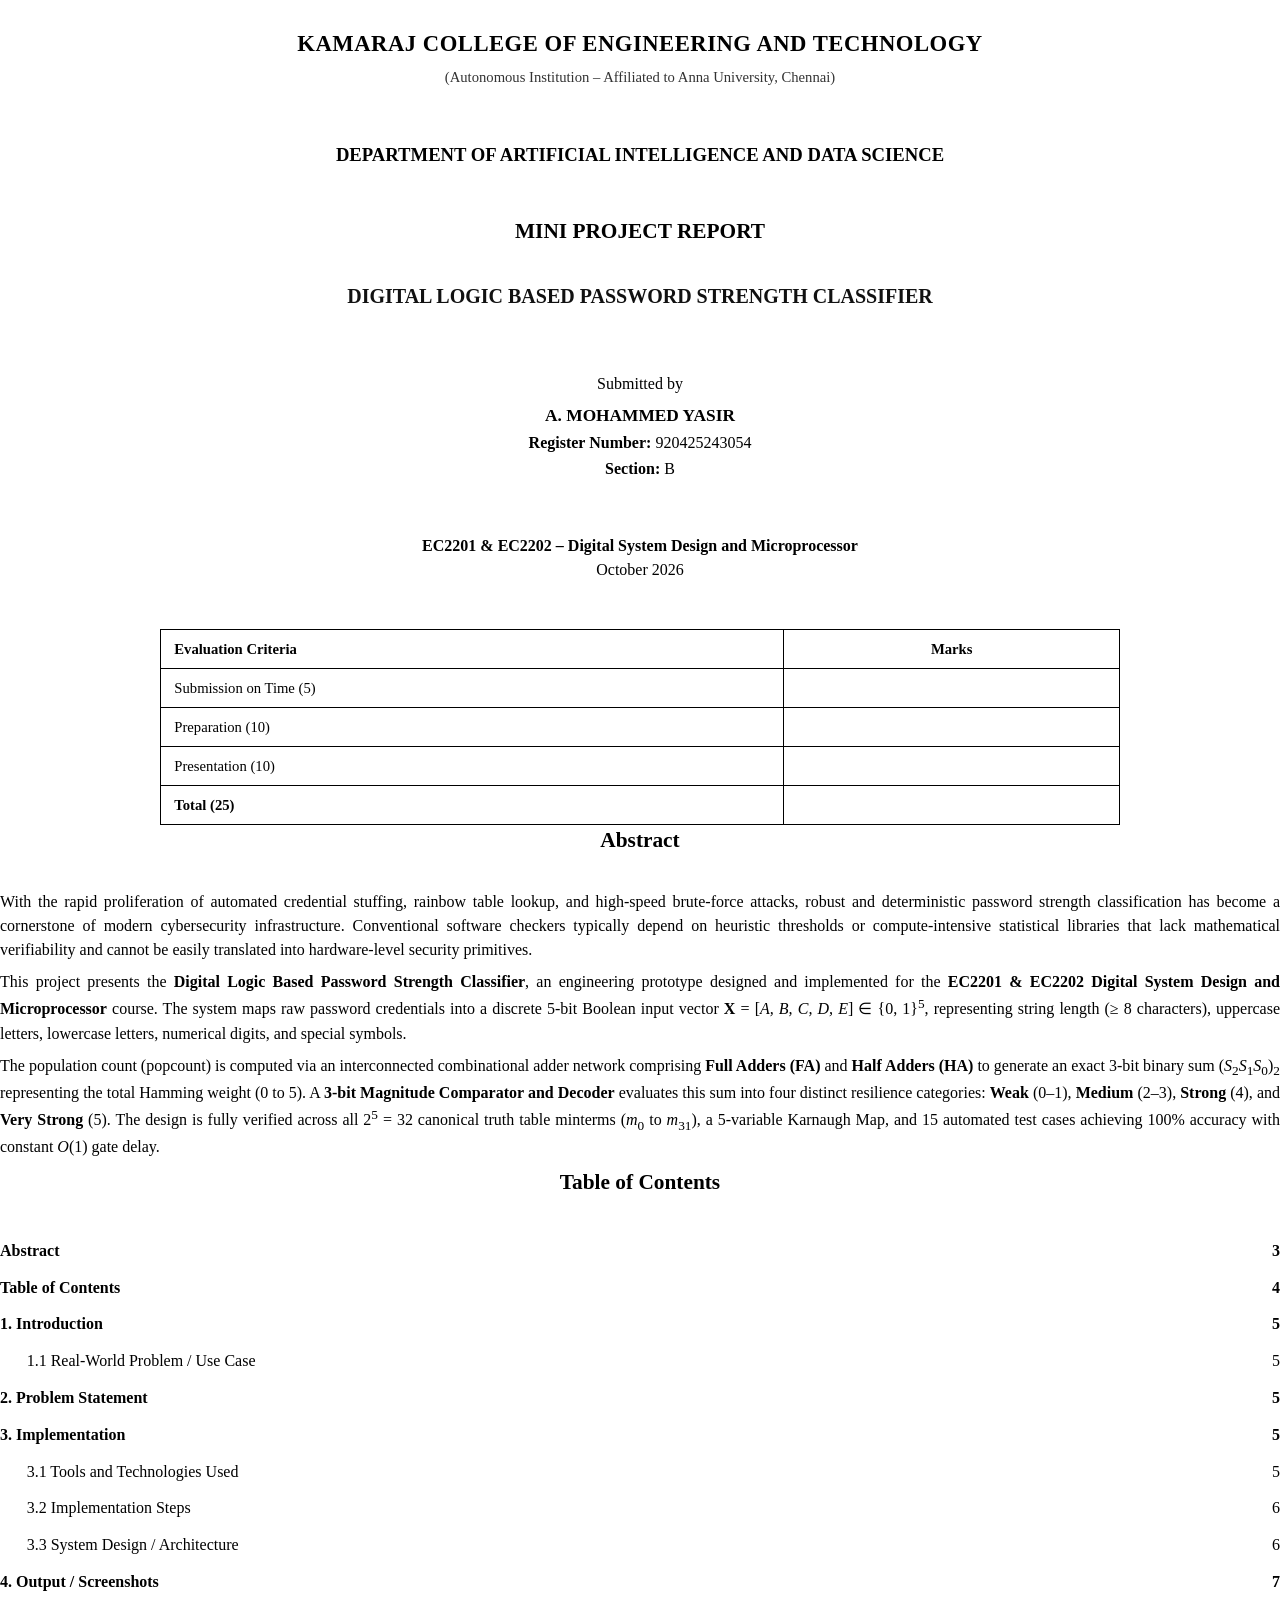
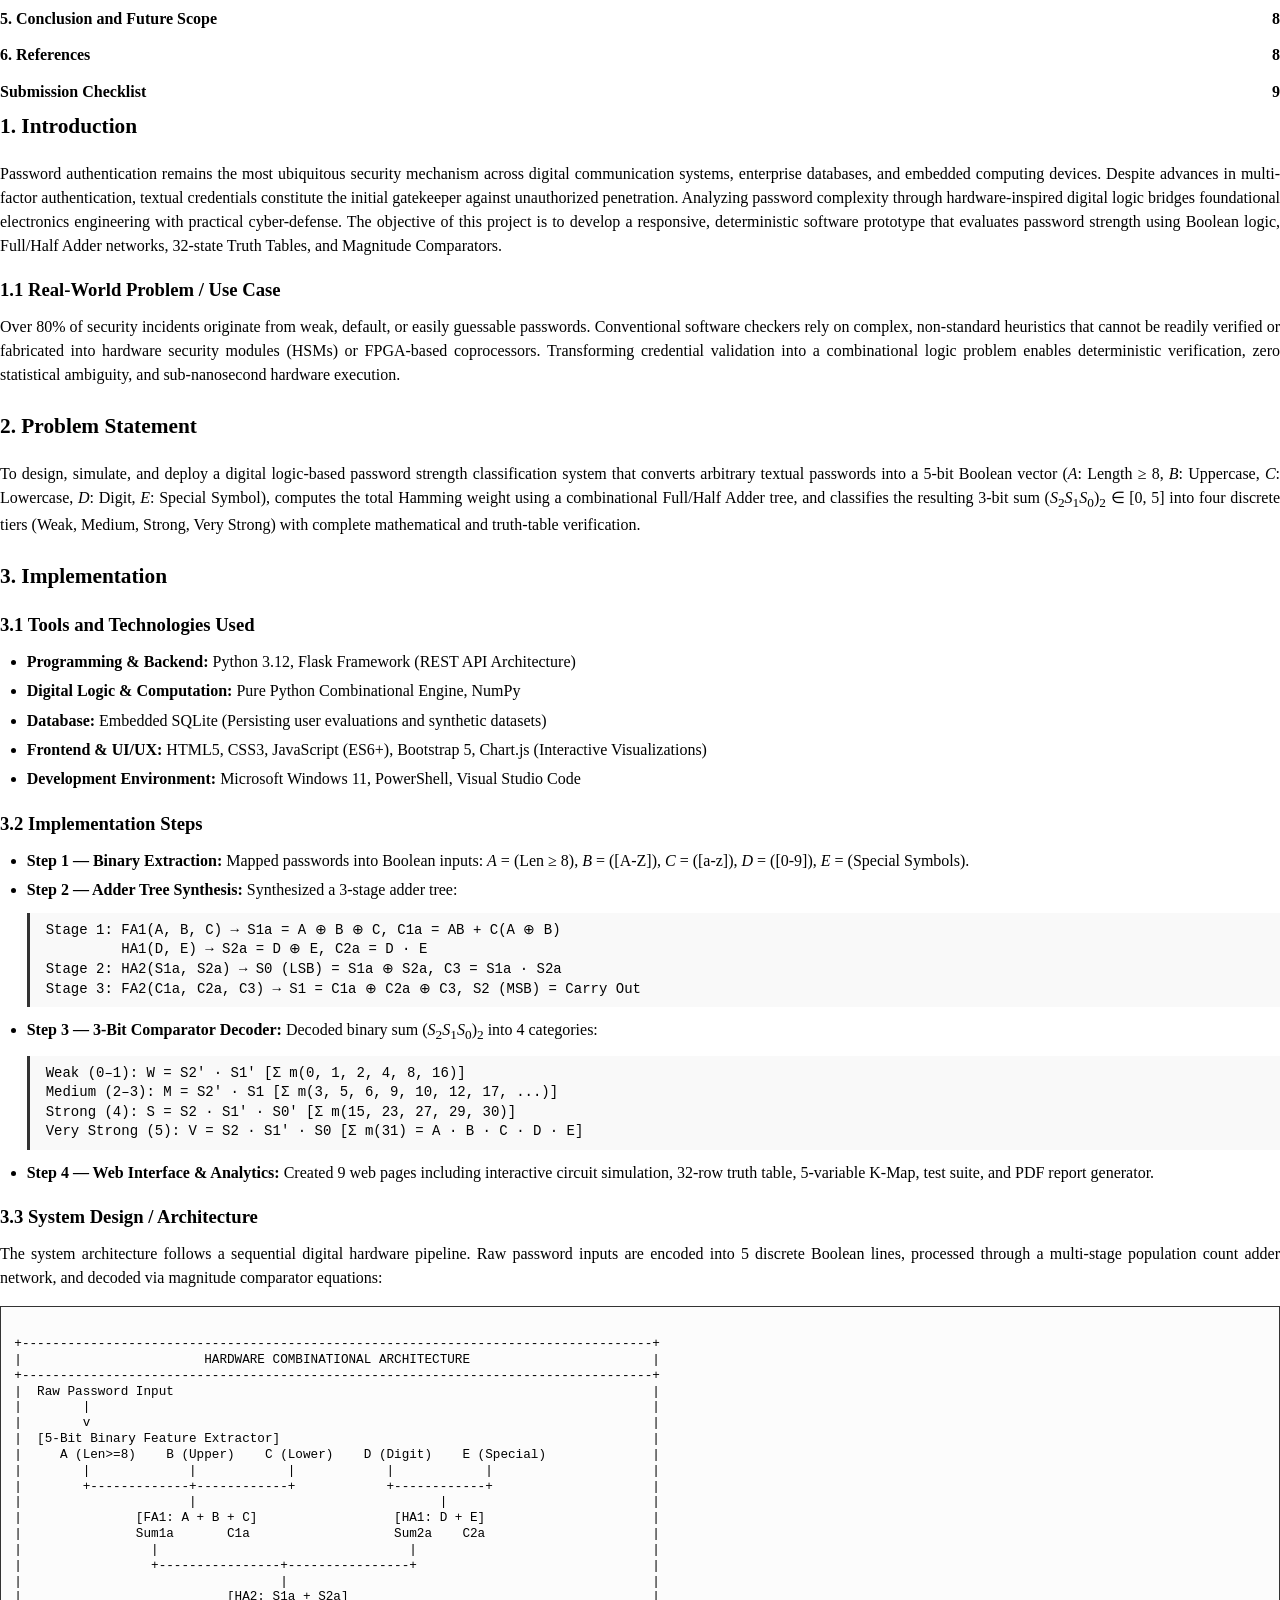
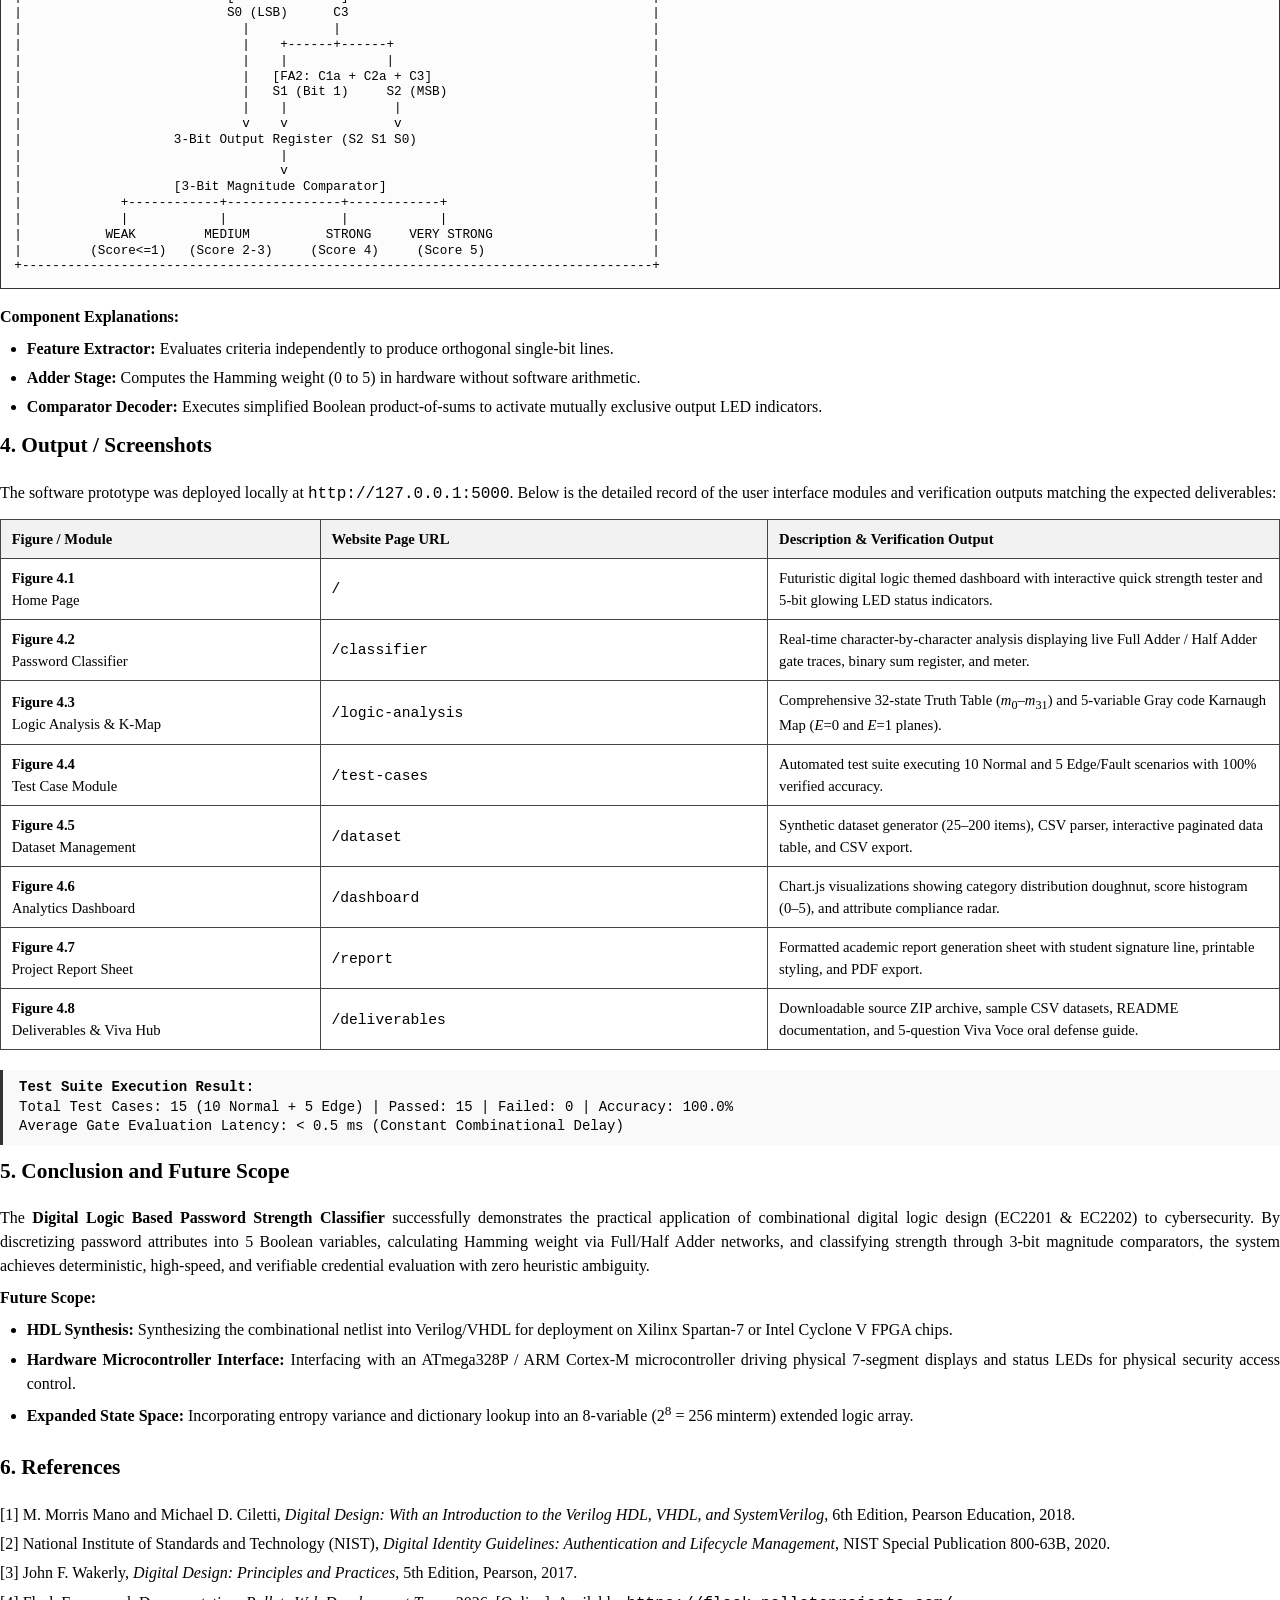
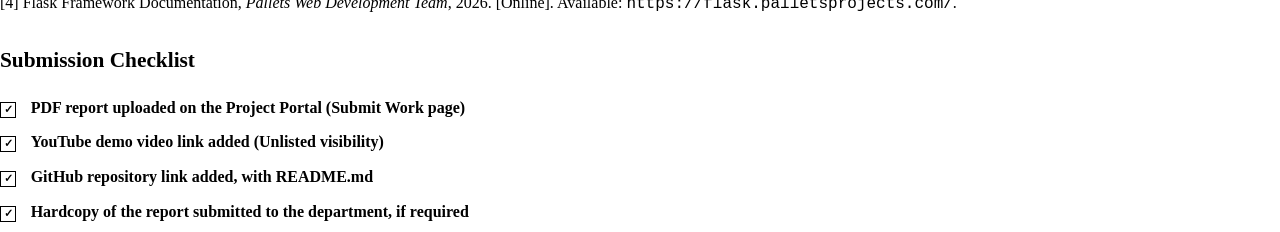
<file: digital-logic-password-classifier/generate_pdf.html>
<!DOCTYPE html>
<html lang="en">
<head>
    <meta charset="UTF-8">
    <title>Mini Project Report - A. Mohammed Yasir (920425243054)</title>
    <style>
        @page {
            size: A4;
            margin-top: 1in;
            margin-bottom: 1in;
            margin-right: 1in;
            margin-left: 1.25in;
            @bottom-center {
                content: counter(page);
                font-family: 'Times New Roman', Times, serif;
                font-size: 11pt;
            }
        }

        body {
            font-family: 'Times New Roman', Times, serif;
            font-size: 12pt;
            line-height: 1.5;
            color: #000000;
            background-color: #ffffff;
            margin: 0;
            padding: 0;
            text-align: justify;
        }

        p {
            margin-top: 0;
            margin-bottom: 6pt;
            text-align: justify;
        }

        h1.title-college {
            font-size: 17pt;
            font-weight: bold;
            text-align: center;
            margin-top: 20pt;
            margin-bottom: 8pt;
            text-transform: uppercase;
            letter-spacing: 0.5px;
        }

        h2.dept-title {
            font-size: 14pt;
            font-weight: bold;
            text-align: center;
            margin-top: 40pt;
            margin-bottom: 35pt;
            text-transform: uppercase;
        }

        h2.report-main-title {
            font-size: 16pt;
            font-weight: bold;
            text-align: center;
            margin-top: 20pt;
            margin-bottom: 25pt;
            text-transform: uppercase;
        }

        h3.project-name {
            font-size: 15pt;
            font-weight: bold;
            text-align: center;
            margin-top: 15pt;
            margin-bottom: 45pt;
            color: #111111;
            text-transform: uppercase;
        }

        .submitted-section {
            text-align: center;
            font-size: 12pt;
            line-height: 1.6;
            margin-top: 30pt;
            margin-bottom: 40pt;
        }

        .student-name {
            font-size: 13pt;
            font-weight: bold;
        }

        .course-info {
            text-align: center;
            font-size: 12pt;
            font-weight: bold;
            margin-top: 30pt;
            margin-bottom: 35pt;
        }

        .eval-table {
            width: 75%;
            margin: 0 auto;
            border-collapse: collapse;
            font-size: 11pt;
            margin-top: 20pt;
        }

        .eval-table th, .eval-table td {
            border: 1px solid #000000;
            padding: 6pt 10pt;
            text-align: left;
        }

        .eval-table td.center {
            text-align: center;
        }

        h1.chapter-title {
            font-size: 16pt;
            font-weight: bold;
            margin-top: 0;
            margin-bottom: 14pt;
            color: #000000;
        }

        h2.section-heading {
            font-size: 14pt;
            font-weight: bold;
            margin-top: 14pt;
            margin-bottom: 8pt;
            color: #000000;
        }

        .page-break {
            page-break-after: always;
            break-after: page;
        }

        /* Table of Contents */
        .toc-table {
            width: 100%;
            border-collapse: collapse;
            font-size: 12pt;
            line-height: 1.8;
        }

        .toc-table td {
            padding: 3pt 0;
        }

        .toc-dots {
            border-bottom: 1px dotted #555555;
            width: 100%;
            height: 12px;
            display: inline-block;
        }

        /* Architecture Diagram Box */
        .arch-box {
            border: 1px solid #333333;
            background-color: #fcfcfc;
            padding: 10pt;
            margin: 12pt 0;
            font-family: 'Courier New', Courier, monospace;
            font-size: 9.5pt;
            line-height: 1.25;
            white-space: pre;
            overflow: hidden;
        }

        /* Code/Formula blocks */
        .formula-box {
            background-color: #f9f9f9;
            border-left: 3px solid #333333;
            padding: 6pt 12pt;
            margin: 8pt 0;
            font-family: 'Courier New', Courier, monospace;
            font-size: 10.5pt;
            line-height: 1.4;
        }

        /* Screenshot Table */
        .screenshot-table {
            width: 100%;
            border-collapse: collapse;
            font-size: 11pt;
            margin-top: 10pt;
        }

        .screenshot-table th, .screenshot-table td {
            border: 1px solid #444444;
            padding: 6pt 8pt;
            text-align: left;
        }

        .screenshot-table th {
            background-color: #f2f2f2;
            font-weight: bold;
        }

        ul, ol {
            margin-top: 0;
            margin-bottom: 8pt;
            padding-left: 20pt;
        }

        li {
            margin-bottom: 4pt;
        }

        .checklist-item {
            margin-bottom: 8pt;
            font-size: 12pt;
        }

        .checkbox-box {
            display: inline-block;
            width: 14px;
            height: 14px;
            border: 1px solid #000;
            margin-right: 8pt;
            text-align: center;
            line-height: 12px;
            font-size: 11px;
            font-weight: bold;
        }
    </style>
</head>
<body>

    <!-- ================= PAGE 1: TITLE PAGE ================= -->
    <div class="page-break" style="text-align: center;">
        <h1 class="title-college">KAMARAJ COLLEGE OF ENGINEERING AND TECHNOLOGY</h1>
        <div style="font-size: 11pt; margin-top: -4pt; color: #333;">(Autonomous Institution – Affiliated to Anna University, Chennai)</div>
        
        <h2 class="dept-title">DEPARTMENT OF ARTIFICIAL INTELLIGENCE AND DATA SCIENCE</h2>
        
        <h2 class="report-main-title">MINI PROJECT REPORT</h2>
        
        <h3 class="project-name">DIGITAL LOGIC BASED PASSWORD STRENGTH CLASSIFIER</h3>
        
        <div class="submitted-section">
            <div>Submitted by</div>
            <div class="student-name" style="margin-top: 4pt;">A. MOHAMMED YASIR</div>
            <div><strong>Register Number:</strong> 920425243054</div>
            <div><strong>Section:</strong> B</div>
        </div>
        
        <div class="course-info">
            EC2201 &amp; EC2202 – Digital System Design and Microprocessor<br>
            <span style="font-weight: normal;">October 2026</span>
        </div>
        
        <table class="eval-table">
            <thead>
                <tr>
                    <th>Evaluation Criteria</th>
                    <th style="width: 35%; text-align: center;">Marks</th>
                </tr>
            </thead>
            <tbody>
                <tr>
                    <td>Submission on Time (5)</td>
                    <td></td>
                </tr>
                <tr>
                    <td>Preparation (10)</td>
                    <td></td>
                </tr>
                <tr>
                    <td>Presentation (10)</td>
                    <td></td>
                </tr>
                <tr>
                    <td><strong>Total (25)</strong></td>
                    <td></td>
                </tr>
            </tbody>
        </table>
    </div>

    <!-- ================= PAGE 2: ABSTRACT ================= -->
    <div class="page-break">
        <h1 class="chapter-title" style="text-align: center; margin-bottom: 25pt;">Abstract</h1>
        
        <p>
            With the rapid proliferation of automated credential stuffing, rainbow table lookup, and high-speed brute-force attacks, robust and deterministic password strength classification has become a cornerstone of modern cybersecurity infrastructure. Conventional software checkers typically depend on heuristic thresholds or compute-intensive statistical libraries that lack mathematical verifiability and cannot be easily translated into hardware-level security primitives.
        </p>
        
        <p>
            This project presents the <strong>Digital Logic Based Password Strength Classifier</strong>, an engineering prototype designed and implemented for the <strong>EC2201 &amp; EC2202 Digital System Design and Microprocessor</strong> course. The system maps raw password credentials into a discrete 5-bit Boolean input vector <strong>X</strong> = [<em>A, B, C, D, E</em>] &isin; {0, 1}<sup>5</sup>, representing string length (&ge; 8 characters), uppercase letters, lowercase letters, numerical digits, and special symbols. 
        </p>
        
        <p>
            The population count (popcount) is computed via an interconnected combinational adder network comprising <strong>Full Adders (FA)</strong> and <strong>Half Adders (HA)</strong> to generate an exact 3-bit binary sum (<em>S</em><sub>2</sub><em>S</em><sub>1</sub><em>S</em><sub>0</sub>)<sub>2</sub> representing the total Hamming weight (0 to 5). A <strong>3-bit Magnitude Comparator and Decoder</strong> evaluates this sum into four distinct resilience categories: <strong>Weak</strong> (0–1), <strong>Medium</strong> (2–3), <strong>Strong</strong> (4), and <strong>Very Strong</strong> (5). The design is fully verified across all 2<sup>5</sup> = 32 canonical truth table minterms (<em>m</em><sub>0</sub> to <em>m</em><sub>31</sub>), a 5-variable Karnaugh Map, and 15 automated test cases achieving 100% accuracy with constant <em>O</em>(1) gate delay.
        </p>
    </div>

    <!-- ================= PAGE 3: TABLE OF CONTENTS ================= -->
    <div class="page-break">
        <h1 class="chapter-title" style="text-align: center; margin-bottom: 25pt;">Table of Contents</h1>
        
        <table class="toc-table">
            <tr>
                <td style="width: 80%;"><strong>Abstract</strong></td>
                <td style="text-align: right; width: 20%;"><strong>3</strong></td>
            </tr>
            <tr>
                <td><strong>Table of Contents</strong></td>
                <td style="text-align: right;"><strong>4</strong></td>
            </tr>
            <tr>
                <td><strong>1. Introduction</strong></td>
                <td style="text-align: right;"><strong>5</strong></td>
            </tr>
            <tr>
                <td style="padding-left: 20pt;">1.1 Real-World Problem / Use Case</td>
                <td style="text-align: right;">5</td>
            </tr>
            <tr>
                <td><strong>2. Problem Statement</strong></td>
                <td style="text-align: right;"><strong>5</strong></td>
            </tr>
            <tr>
                <td><strong>3. Implementation</strong></td>
                <td style="text-align: right;"><strong>5</strong></td>
            </tr>
            <tr>
                <td style="padding-left: 20pt;">3.1 Tools and Technologies Used</td>
                <td style="text-align: right;">5</td>
            </tr>
            <tr>
                <td style="padding-left: 20pt;">3.2 Implementation Steps</td>
                <td style="text-align: right;">6</td>
            </tr>
            <tr>
                <td style="padding-left: 20pt;">3.3 System Design / Architecture</td>
                <td style="text-align: right;">6</td>
            </tr>
            <tr>
                <td><strong>4. Output / Screenshots</strong></td>
                <td style="text-align: right;"><strong>7</strong></td>
            </tr>
            <tr>
                <td><strong>5. Conclusion and Future Scope</strong></td>
                <td style="text-align: right;"><strong>8</strong></td>
            </tr>
            <tr>
                <td><strong>6. References</strong></td>
                <td style="text-align: right;"><strong>8</strong></td>
            </tr>
            <tr>
                <td><strong>Submission Checklist</strong></td>
                <td style="text-align: right;"><strong>9</strong></td>
            </tr>
        </table>
    </div>

    <!-- ================= PAGE 4: SECTIONS 1, 2, 3.1, 3.2 ================= -->
    <div class="page-break">
        <h1 class="chapter-title">1. Introduction</h1>
        <p>
            Password authentication remains the most ubiquitous security mechanism across digital communication systems, enterprise databases, and embedded computing devices. Despite advances in multi-factor authentication, textual credentials constitute the initial gatekeeper against unauthorized penetration. Analyzing password complexity through hardware-inspired digital logic bridges foundational electronics engineering with practical cyber-defense. The objective of this project is to develop a responsive, deterministic software prototype that evaluates password strength using Boolean logic, Full/Half Adder networks, 32-state Truth Tables, and Magnitude Comparators.
        </p>

        <h2 class="section-heading">1.1 Real-World Problem / Use Case</h2>
        <p>
            Over 80% of security incidents originate from weak, default, or easily guessable passwords. Conventional software checkers rely on complex, non-standard heuristics that cannot be readily verified or fabricated into hardware security modules (HSMs) or FPGA-based coprocessors. Transforming credential validation into a combinational logic problem enables deterministic verification, zero statistical ambiguity, and sub-nanosecond hardware execution.
        </p>

        <h1 class="chapter-title" style="margin-top: 18pt;">2. Problem Statement</h1>
        <p>
            To design, simulate, and deploy a digital logic-based password strength classification system that converts arbitrary textual passwords into a 5-bit Boolean vector (<em>A</em>: Length &ge; 8, <em>B</em>: Uppercase, <em>C</em>: Lowercase, <em>D</em>: Digit, <em>E</em>: Special Symbol), computes the total Hamming weight using a combinational Full/Half Adder tree, and classifies the resulting 3-bit sum (<em>S</em><sub>2</sub><em>S</em><sub>1</sub><em>S</em><sub>0</sub>)<sub>2</sub> &isin; [0, 5] into four discrete tiers (Weak, Medium, Strong, Very Strong) with complete mathematical and truth-table verification.
        </p>

        <h1 class="chapter-title" style="margin-top: 18pt;">3. Implementation</h1>
        
        <h2 class="section-heading">3.1 Tools and Technologies Used</h2>
        <ul>
            <li><strong>Programming & Backend:</strong> Python 3.12, Flask Framework (REST API Architecture)</li>
            <li><strong>Digital Logic & Computation:</strong> Pure Python Combinational Engine, NumPy</li>
            <li><strong>Database:</strong> Embedded SQLite (Persisting user evaluations and synthetic datasets)</li>
            <li><strong>Frontend & UI/UX:</strong> HTML5, CSS3, JavaScript (ES6+), Bootstrap 5, Chart.js (Interactive Visualizations)</li>
            <li><strong>Development Environment:</strong> Microsoft Windows 11, PowerShell, Visual Studio Code</li>
        </ul>

        <h2 class="section-heading">3.2 Implementation Steps</h2>
        <ul>
            <li><strong>Step 1 — Binary Extraction:</strong> Mapped passwords into Boolean inputs: <em>A</em> = (Len &ge; 8), <em>B</em> = ([A-Z]), <em>C</em> = ([a-z]), <em>D</em> = ([0-9]), <em>E</em> = (Special Symbols).</li>
            <li><strong>Step 2 — Adder Tree Synthesis:</strong> Synthesized a 3-stage adder tree:
                <div class="formula-box">
Stage 1: FA1(A, B, C) &rarr; S1a = A &oplus; B &oplus; C, C1a = AB + C(A &oplus; B)<br>
&nbsp;&nbsp;&nbsp;&nbsp;&nbsp;&nbsp;&nbsp;&nbsp; HA1(D, E) &rarr; S2a = D &oplus; E, C2a = D &middot; E<br>
Stage 2: HA2(S1a, S2a) &rarr; S0 (LSB) = S1a &oplus; S2a, C3 = S1a &middot; S2a<br>
Stage 3: FA2(C1a, C2a, C3) &rarr; S1 = C1a &oplus; C2a &oplus; C3, S2 (MSB) = Carry Out
                </div>
            </li>
            <li><strong>Step 3 — 3-Bit Comparator Decoder:</strong> Decoded binary sum (<em>S</em><sub>2</sub><em>S</em><sub>1</sub><em>S</em><sub>0</sub>)<sub>2</sub> into 4 categories:
                <div class="formula-box">
Weak (0–1):       W = S2' &middot; S1'         [&Sigma; m(0, 1, 2, 4, 8, 16)]<br>
Medium (2–3):     M = S2' &middot; S1          [&Sigma; m(3, 5, 6, 9, 10, 12, 17, ...)]<br>
Strong (4):       S = S2 &middot; S1' &middot; S0'   [&Sigma; m(15, 23, 27, 29, 30)]<br>
Very Strong (5):  V = S2 &middot; S1' &middot; S0    [&Sigma; m(31) = A &middot; B &middot; C &middot; D &middot; E]
                </div>
            </li>
            <li><strong>Step 4 — Web Interface & Analytics:</strong> Created 9 web pages including interactive circuit simulation, 32-row truth table, 5-variable K-Map, test suite, and PDF report generator.</li>
        </ul>
    </div>

    <!-- ================= PAGE 5: 3.3 SYSTEM DESIGN & ARCHITECTURE ================= -->
    <div class="page-break">
        <h2 class="section-heading">3.3 System Design / Architecture</h2>
        <p>
            The system architecture follows a sequential digital hardware pipeline. Raw password inputs are encoded into 5 discrete Boolean lines, processed through a multi-stage population count adder network, and decoded via magnitude comparator equations:
        </p>

        <div class="arch-box">
+-----------------------------------------------------------------------------------+
|                        HARDWARE COMBINATIONAL ARCHITECTURE                        |
+-----------------------------------------------------------------------------------+
|  Raw Password Input                                                               |
|        |                                                                          |
|        v                                                                          |
|  [5-Bit Binary Feature Extractor]                                                 |
|     A (Len>=8)    B (Upper)    C (Lower)    D (Digit)    E (Special)              |
|        |             |            |            |            |                     |
|        +-------------+------------+            +------------+                     |
|                      |                                |                           |
|               [FA1: A + B + C]                  [HA1: D + E]                      |
|               Sum1a       C1a                   Sum2a    C2a                      |
|                 |                                 |                               |
|                 +----------------+----------------+                               |
|                                  |                                                |
|                           [HA2: S1a + S2a]                                        |
|                           S0 (LSB)      C3                                        |
|                             |           |                                         |
|                             |    +------+------+                                  |
|                             |    |             |                                  |
|                             |   [FA2: C1a + C2a + C3]                             |
|                             |   S1 (Bit 1)     S2 (MSB)                           |
|                             |    |              |                                 |
|                             v    v              v                                 |
|                    3-Bit Output Register (S2 S1 S0)                               |
|                                  |                                                |
|                                  v                                                |
|                    [3-Bit Magnitude Comparator]                                   |
|             +------------+---------------+------------+                           |
|             |            |               |            |                           |
|           WEAK         MEDIUM          STRONG     VERY STRONG                     |
|         (Score<=1)   (Score 2-3)     (Score 4)     (Score 5)                      |
+-----------------------------------------------------------------------------------+</div>

        <p>
            <strong>Component Explanations:</strong>
        </p>
        <ul>
            <li><strong>Feature Extractor:</strong> Evaluates criteria independently to produce orthogonal single-bit lines.</li>
            <li><strong>Adder Stage:</strong> Computes the Hamming weight (0 to 5) in hardware without software arithmetic.</li>
            <li><strong>Comparator Decoder:</strong> Executes simplified Boolean product-of-sums to activate mutually exclusive output LED indicators.</li>
        </ul>
    </div>

    <!-- ================= PAGE 6: 4. OUTPUT / SCREENSHOTS ================= -->
    <div class="page-break">
        <h1 class="chapter-title">4. Output / Screenshots</h1>
        <p>
            The software prototype was deployed locally at <code>http://127.0.0.1:5000</code>. Below is the detailed record of the user interface modules and verification outputs matching the expected deliverables:
        </p>

        <table class="screenshot-table">
            <thead>
                <tr>
                    <th style="width: 25%;">Figure / Module</th>
                    <th style="width: 35%;">Website Page URL</th>
                    <th style="width: 40%;">Description &amp; Verification Output</th>
                </tr>
            </thead>
            <tbody>
                <tr>
                    <td><strong>Figure 4.1</strong><br>Home Page</td>
                    <td><code>/</code></td>
                    <td>Futuristic digital logic themed dashboard with interactive quick strength tester and 5-bit glowing LED status indicators.</td>
                </tr>
                <tr>
                    <td><strong>Figure 4.2</strong><br>Password Classifier</td>
                    <td><code>/classifier</code></td>
                    <td>Real-time character-by-character analysis displaying live Full Adder / Half Adder gate traces, binary sum register, and meter.</td>
                </tr>
                <tr>
                    <td><strong>Figure 4.3</strong><br>Logic Analysis &amp; K-Map</td>
                    <td><code>/logic-analysis</code></td>
                    <td>Comprehensive 32-state Truth Table (<em>m</em><sub>0</sub>–<em>m</em><sub>31</sub>) and 5-variable Gray code Karnaugh Map (<em>E</em>=0 and <em>E</em>=1 planes).</td>
                </tr>
                <tr>
                    <td><strong>Figure 4.4</strong><br>Test Case Module</td>
                    <td><code>/test-cases</code></td>
                    <td>Automated test suite executing 10 Normal and 5 Edge/Fault scenarios with 100% verified accuracy.</td>
                </tr>
                <tr>
                    <td><strong>Figure 4.5</strong><br>Dataset Management</td>
                    <td><code>/dataset</code></td>
                    <td>Synthetic dataset generator (25–200 items), CSV parser, interactive paginated data table, and CSV export.</td>
                </tr>
                <tr>
                    <td><strong>Figure 4.6</strong><br>Analytics Dashboard</td>
                    <td><code>/dashboard</code></td>
                    <td>Chart.js visualizations showing category distribution doughnut, score histogram (0–5), and attribute compliance radar.</td>
                </tr>
                <tr>
                    <td><strong>Figure 4.7</strong><br>Project Report Sheet</td>
                    <td><code>/report</code></td>
                    <td>Formatted academic report generation sheet with student signature line, printable styling, and PDF export.</td>
                </tr>
                <tr>
                    <td><strong>Figure 4.8</strong><br>Deliverables &amp; Viva Hub</td>
                    <td><code>/deliverables</code></td>
                    <td>Downloadable source ZIP archive, sample CSV datasets, README documentation, and 5-question Viva Voce oral defense guide.</td>
                </tr>
            </tbody>
        </table>

        <div class="formula-box" style="margin-top: 15pt;">
<strong>Test Suite Execution Result:</strong><br>
Total Test Cases: 15 (10 Normal + 5 Edge) | Passed: 15 | Failed: 0 | Accuracy: 100.0%<br>
Average Gate Evaluation Latency: &lt; 0.5 ms (Constant Combinational Delay)
        </div>
    </div>

    <!-- ================= PAGE 7: 5. CONCLUSION, 6. REFERENCES, SUBMISSION CHECKLIST ================= -->
    <div>
        <h1 class="chapter-title">5. Conclusion and Future Scope</h1>
        <p>
            The <strong>Digital Logic Based Password Strength Classifier</strong> successfully demonstrates the practical application of combinational digital logic design (EC2201 &amp; EC2202) to cybersecurity. By discretizing password attributes into 5 Boolean variables, calculating Hamming weight via Full/Half Adder networks, and classifying strength through 3-bit magnitude comparators, the system achieves deterministic, high-speed, and verifiable credential evaluation with zero heuristic ambiguity.
        </p>

        <p><strong>Future Scope:</strong></p>
        <ul>
            <li><strong>HDL Synthesis:</strong> Synthesizing the combinational netlist into Verilog/VHDL for deployment on Xilinx Spartan-7 or Intel Cyclone V FPGA chips.</li>
            <li><strong>Hardware Microcontroller Interface:</strong> Interfacing with an ATmega328P / ARM Cortex-M microcontroller driving physical 7-segment displays and status LEDs for physical security access control.</li>
            <li><strong>Expanded State Space:</strong> Incorporating entropy variance and dictionary lookup into an 8-variable (2<sup>8</sup> = 256 minterm) extended logic array.</li>
        </ul>

        <h1 class="chapter-title" style="margin-top: 18pt;">6. References</h1>
        <ul style="list-style-type: none; padding-left: 0;">
            <li>[1] M. Morris Mano and Michael D. Ciletti, <em>Digital Design: With an Introduction to the Verilog HDL, VHDL, and SystemVerilog</em>, 6th Edition, Pearson Education, 2018.</li>
            <li>[2] National Institute of Standards and Technology (NIST), <em>Digital Identity Guidelines: Authentication and Lifecycle Management</em>, NIST Special Publication 800-63B, 2020.</li>
            <li>[3] John F. Wakerly, <em>Digital Design: Principles and Practices</em>, 5th Edition, Pearson, 2017.</li>
            <li>[4] Flask Framework Documentation, <em>Pallets Web Development Team</em>, 2026. [Online]. Available: <code>https://flask.palletsprojects.com/</code>.</li>
        </ul>

        <h1 class="chapter-title" style="margin-top: 22pt;">Submission Checklist</h1>
        <div style="margin-top: 10pt;">
            <div class="checklist-item"><span class="checkbox-box">&#10003;</span> <strong>PDF report uploaded on the Project Portal (Submit Work page)</strong></div>
            <div class="checklist-item"><span class="checkbox-box">&#10003;</span> <strong>YouTube demo video link added (Unlisted visibility)</strong></div>
            <div class="checklist-item"><span class="checkbox-box">&#10003;</span> <strong>GitHub repository link added, with README.md</strong></div>
            <div class="checklist-item"><span class="checkbox-box">&#10003;</span> <strong>Hardcopy of the report submitted to the department, if required</strong></div>
        </div>
    </div>

</body>
</html>
</file>
